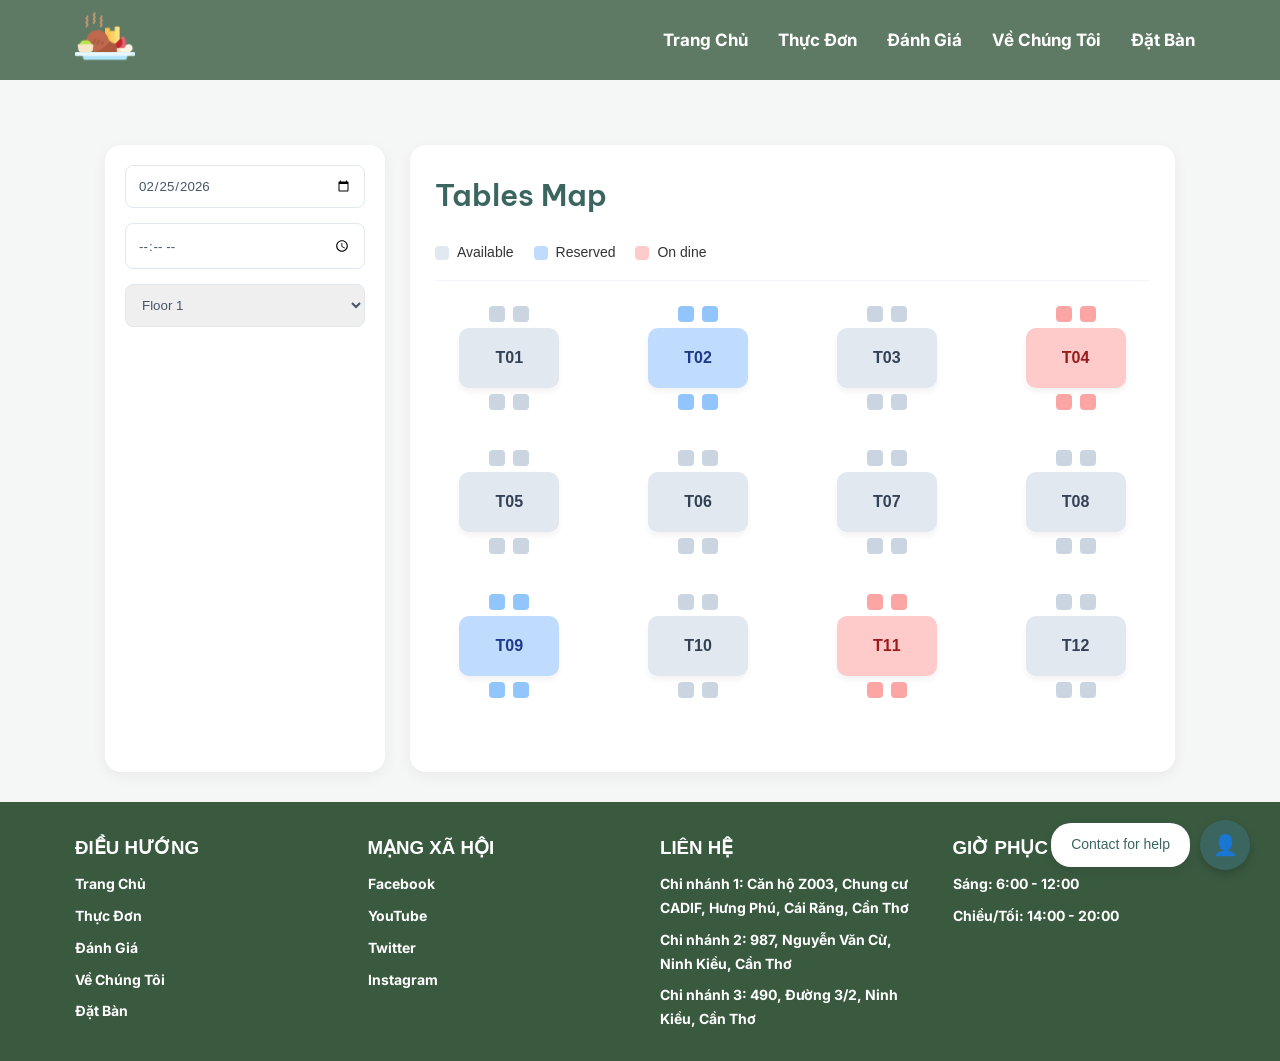
<file: datban.html>
<!DOCTYPE html>
<html lang="vi">
<head>
    <meta charset="UTF-8" />
    <meta name="viewport" content="width=device-width, initial-scale=1.0" />
    <title>Hương Việt - Đặt bàn</title>
    <link rel="shortcut icon" type="image/png" href="Images/chicken.png">
    <link rel="stylesheet" href="css/reserve.css">
    <link rel="stylesheet" href="css/general.css">
    <link rel="stylesheet" href="css/index.css">
    <link rel="preconnect" href="https://fonts.googleapis.com">
    <link rel="preconnect" href="https://fonts.gstatic.com" crossorigin>
    <link href="https://fonts.googleapis.com/css2?family=Be+Vietnam+Pro:ital,wght@0,100;0,200;0,300;0,400;0,500;0,600;0,700;0,800;0,900;1,100;1,200;1,300;1,400;1,500;1,600;1,700;1,800;1,900&family=Inter:ital,opsz,wght@0,14..32,100..900;1,14..32,100..900&display=swap" rel="stylesheet">
</head>

<body>
    <header>
        <nav class="header">
            <a href="index.html">
                <img class="top-icon" src="Images/chicken.png" alt="logo">
            </a>
                <ul class="header__right-section">
                    <li><a href="index.html">Trang Chủ</a></li>
                    <li><a href="thucdon.html">Thực Đơn</a></li>
                    <li><a href="danhgia.html">Đánh Giá</a></li>
                    <li><a href="vechungtoi.html">Về Chúng Tôi</a></li>
                    <li><a href="datban.html">Đặt Bàn</a></li>
                </ul>  
        </nav>
    </header>

    <main>
        <section class="container">
            <!-- Bên trái là nhập thông tin bàn cần đặt -->
            <section class="sidebar">
                <input type="date" value="2026-02-25">
                <input type="time">

                <select id="floorSelect">
                    <option value="1">Floor 1</option>
                    <option value="2">Floor 2</option>
                </select>

                <div class="reservation-list" id="resList"></div>
            </section>

            <!-- Bên phải là vị trí bàn -->
            <section class="map-area">
                <h2>Tables Map</h2>

                <div class="legend">
                    <span class="badge available">Available</span>
                    <span class="badge reserved">Reserved</span>
                    <span class="badge ondine">On dine</span>
                </div>

                <div class="table-grid" id="tableGrid"></div>

                <div class="help-widget">
                    <div class="help-bubble">Contact for help</div>
                    <div class="help-avatar">👤</div>
                </div>
            </section>
        </section>

        <!-- Bảng nhập thông tin khách hàng -->
        <div id="bookingModal" class="modal">
            <div class="modal-content">
                <h3>Table Reservation</h3>

                <div class="form-group">
                    <label>Customer name</label>
                    <input type="text" id="custName" required/>
                </div>

                <div class="form-group">
                    <label>Phone</label>
                    <input type="text" id="custPhone" />
                </div>

                <div class="form-group">
                    <label>Email</label>
                    <input type="text" id="custEmail" />
                </div>

                <div class="form-group">
                    <label>Table</label>
                    <input type="text" id="tableInfo" readonly />
                </div>

                <div class="payment-box">
                    <div class="qr">
                        <img src="Images/Reserve/qr.png" alt="QR thanh toán">
                    </div>

                    <div class="bank">
                        <strong>Ngân hàng:</strong> Vietcombank<br>
                        <strong>Chủ TK:</strong> Lúa nếp Restaurant<br>
                        <strong>Số TK:</strong> 123456789
                    </div>
                </div>

                <div class="modal-actions">
                    <button onclick="confirmBooking()" class="btn-primary">
                        I have paid
                    </button>
                    <button onclick="closeModal()">Cancel</button>
                </div>
            </div>
        </div>
    </main>

    <footer>
        <section class="grid-footer">
            <div class="flex-footer-column">
                <h3>ĐIỀU HƯỚNG</h3>

                <a href="index.html">Trang Chủ</a>
                <a href="thucdon.html">Thực Đơn</a>
                <a href="danhgia.html">Đánh Giá</a>
                <a href="vechungtoi.html">Về Chúng Tôi</a>
                <a href="datban.html">Đặt Bàn</a>
            </div>

            <div class="flex-footer-column">
                <h3>MẠNG XÃ HỘI</h3>

                <a href="https://www.facebook.com/" target="_blank">Facebook</a>
                <a href="https://www.youtube.com/" target="_blank">YouTube</a>
                <a href="https://www.x.com/" target="_blank">Twitter</a>
                <a href="https://www.instagram.com/" target="_blank">Instagram</a>
            </div>

            <div class="flex-footer-column">
                <h3>LIÊN HỆ</h3>

                <p>Chi nhánh 1: Căn hộ Z003, Chung cư CADIF, Hưng Phú, Cái Răng, Cần Thơ</p>
                <p>Chi nhánh 2: 987, Nguyễn Văn Cừ, Ninh Kiều, Cần Thơ</p>
                <p>Chi nhánh 3: 490, Đường 3/2, Ninh Kiều, Cần Thơ</p>
            </div>

            <div class="flex-footer-column">
                <h3>GIỜ PHỤC VỤ</h3>

                <p>Sáng: 6:00 - 12:00</p>
                <p>Chiều/Tối: 14:00 - 20:00</p>
            </div>
        </section>
    </footer>

    
    <script src="js/reserve.js"></script>
</body>
</html>
</file>
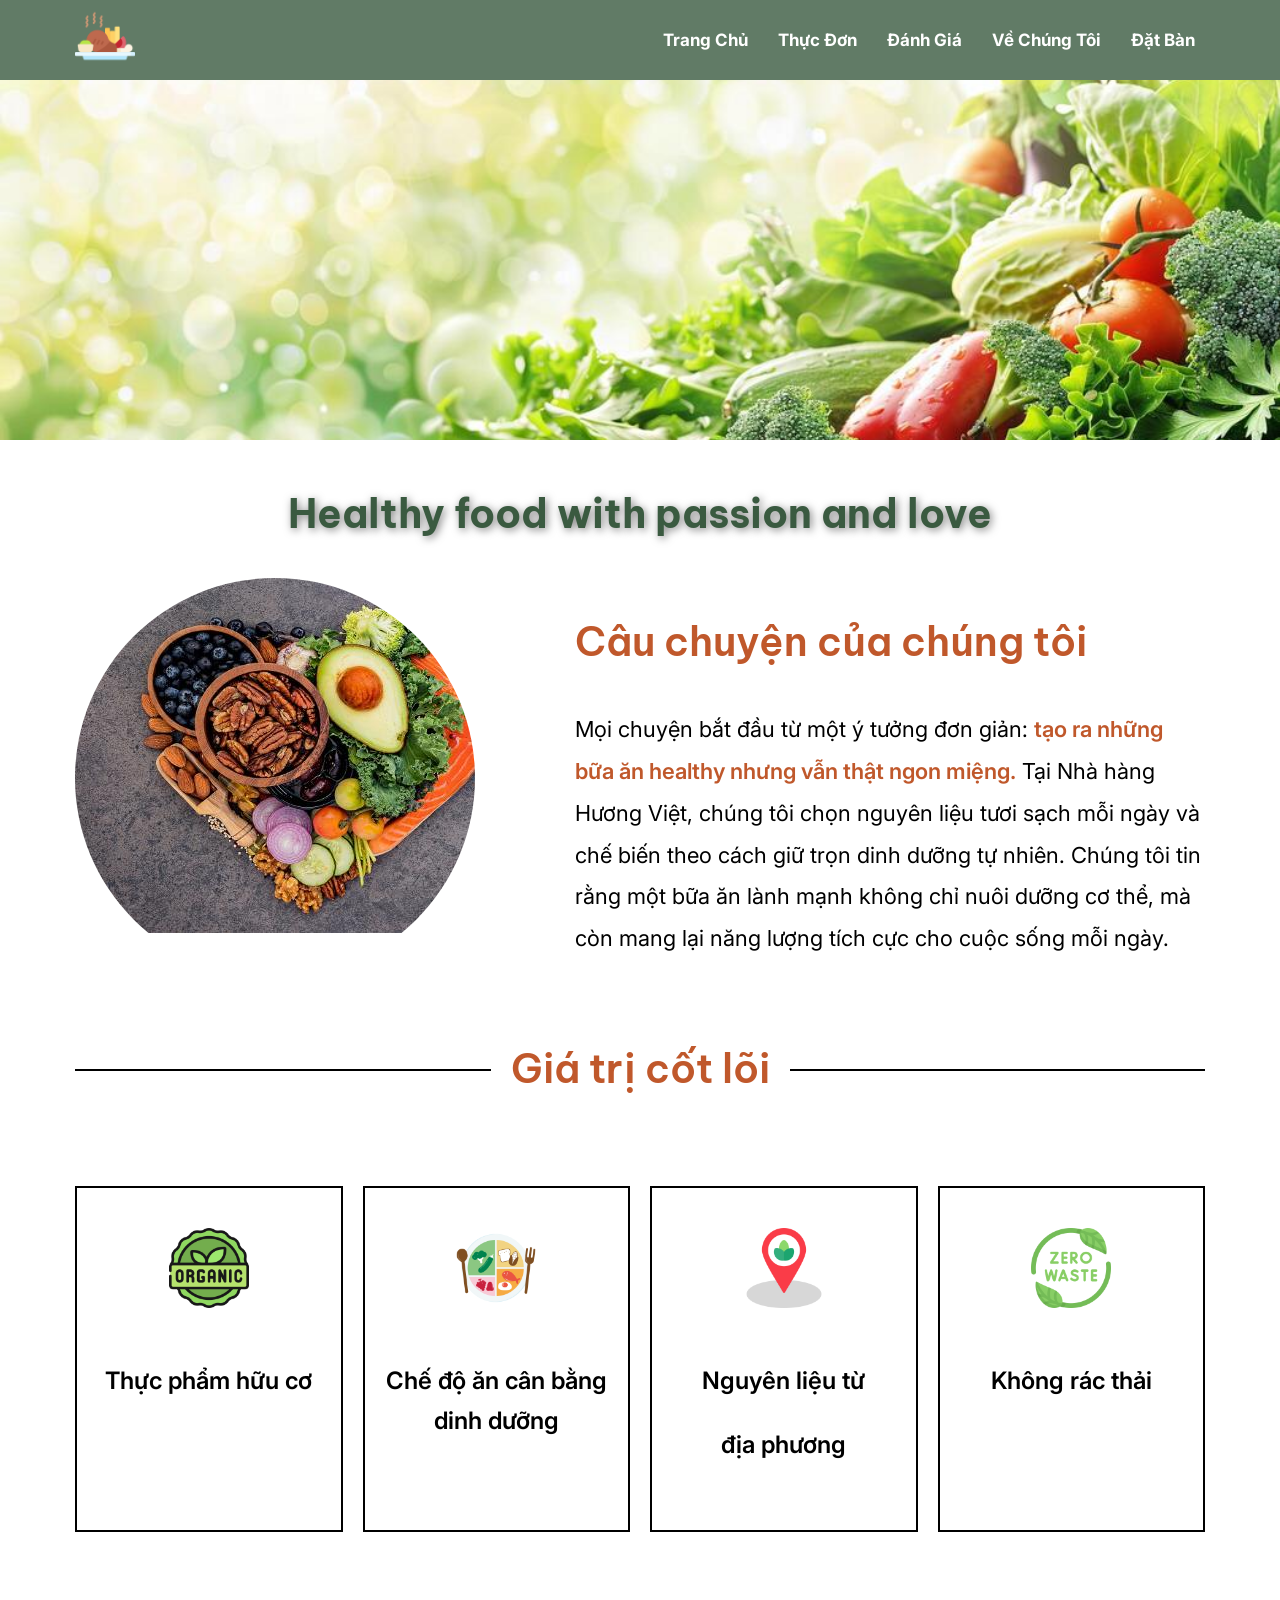
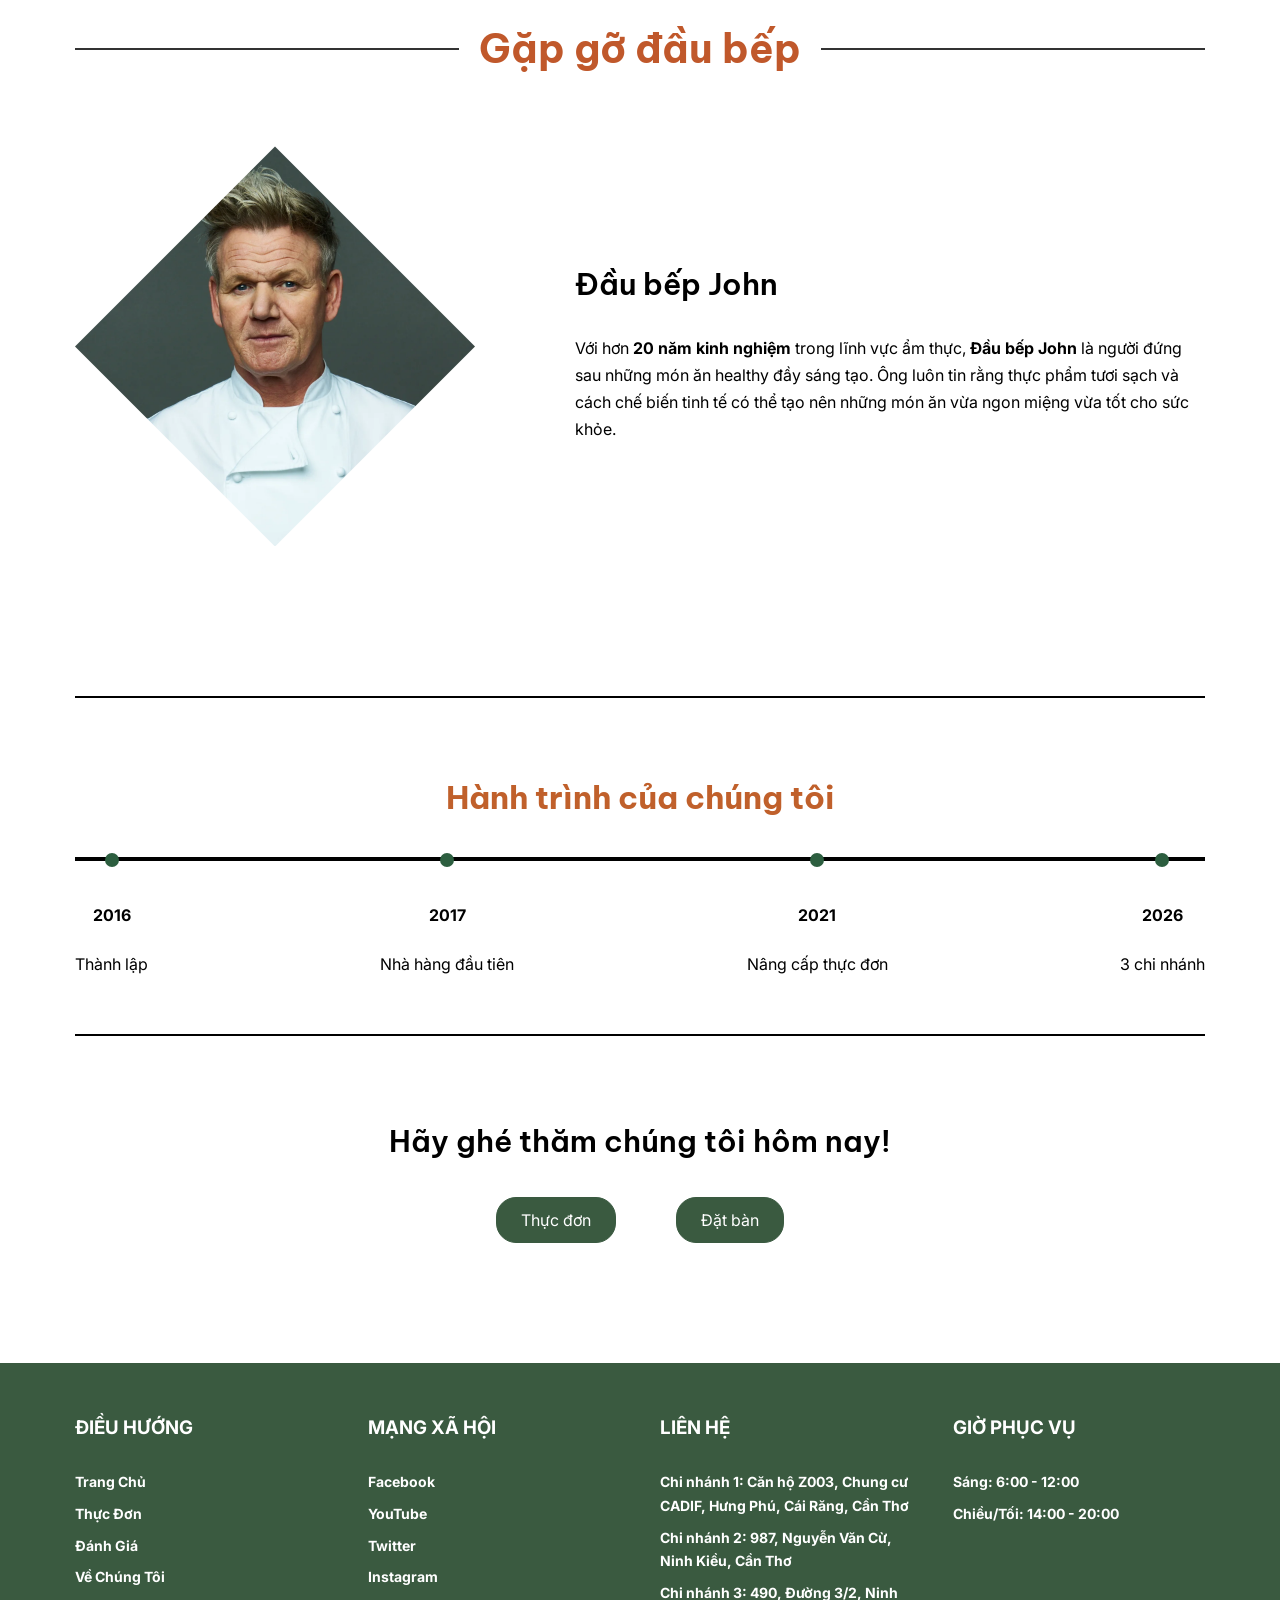
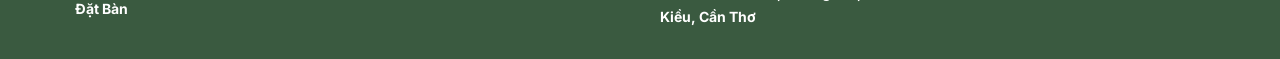
<file: vechungtoi.html>
<!DOCTYPE html>
<html lang="vi">
<head>
    <meta charset="UTF-8">
    <meta name="viewport" content="width=device-width, initial-scale=1.0">
    <title>Hương Việt - Trang chủ</title>
    <link rel="shortcut icon" type="image/png" href="Images/chicken.png">
    <link rel="stylesheet" href="css/general.css">
    <link rel="stylesheet" href="css/index.css">
    <link rel="preconnect" href="https://fonts.googleapis.com">
    <link rel="preconnect" href="https://fonts.gstatic.com" crossorigin>
    <link href="https://fonts.googleapis.com/css2?family=Be+Vietnam+Pro:ital,wght@0,100;0,200;0,300;0,400;0,500;0,600;0,700;0,800;0,900;1,100;1,200;1,300;1,400;1,500;1,600;1,700;1,800;1,900&family=Inter:ital,opsz,wght@0,14..32,100..900;1,14..32,100..900&display=swap" rel="stylesheet">
    <link rel="stylesheet" href="css/aboutus.css">
</head>
<body>
    <header>
        <nav class="header">
            <a href="index.html">
                <img class="top-icon" src="Images/chicken.png" alt="logo">
            </a>
                <ul class="header__right-section">
                    <li><a href="index.html">Trang Chủ</a></li>
                    <li><a href="thucdon.html">Thực Đơn</a></li>
                    <li><a href="danhgia.html">Đánh Giá</a></li>
                    <li><a href="vechungtoi.html">Về Chúng Tôi</a></li>
                    <li><a href="datban.html">Đặt Bàn</a></li>
                </ul>  
        </nav>
    </header>

    <main>
        <!-- HERO BANNER -->
        <section class="hero">
        <img src="Images/AboutUs/banner.jpg" alt="Healthy Food">
        </section>

        <div class="hero-text">
            <h1>Healthy food with passion and love</h1>
        </div>

        <section class="AbR-introduction-1">
            <!-- HÌNH BÊN TRÁI -->
            <div class="AbR-introduction__right-1">
                <img src="Images/AboutUs/ourstory.webp" alt="Healthy food">
            </div>

            <!-- TEXT BÊN PHẢI -->
            <div class="AbR-introduction__left-1">
                <h1 class="highlight">Câu chuyện của chúng tôi </h1>

                <p>
                    Mọi chuyện bắt đầu từ một ý tưởng đơn giản:
                    <span class="highlight">tạo ra những bữa ăn healthy nhưng vẫn thật ngon miệng.</span>
                    Tại Nhà hàng Hương Việt, chúng tôi chọn nguyên liệu tươi sạch mỗi ngày và chế biến theo cách giữ trọn dinh dưỡng tự nhiên.
                    Chúng tôi tin rằng một bữa ăn lành mạnh không chỉ nuôi dưỡng cơ thể, mà còn mang lại năng lượng tích cực cho cuộc sống mỗi ngày.
                </p>
            </div>

        </section>
        <section class="values">

            <div class="values-header">
                <h1 class="highlight">Giá trị cốt lõi</h1>
            </div>

            <div class="values-container">

                <div class="value-box">
                    <img src="Images/AboutUs/organic.png" alt="Organic">
                    <p>Thực phẩm hữu cơ</p>
                </div>

                <div class="value-box">
                    <img src="Images/AboutUs/balanced-diet.png" alt="Balanced diet">
                    <p>Chế độ ăn cân bằng dinh dưỡng</p>
                </div>

                <div class="value-box">
                    <img src="Images/AboutUs/locally-sourced.png" alt="Locally Sourced">
                    <p>Nguyên liệu từ
                        <p>địa phương</p>
                </div>

                <div class="value-box">
                    <img src="Images/AboutUs/zero-waste.png" alt="Zero Waste">
                    <p>Không rác thải</p>
                </div>

            </div>
        </section>
            <section class="chef-section">

            <!-- Tiêu đề giống giá trị cốt lõi -->
            <div class="section-title">
                <span></span>
                <h1>Gặp gỡ đầu bếp</h1>
                <span></span>
            </div>

            <!-- Nội dung -->
            <div class="reservation-introduction">

                <!-- Hình chef -->
                <div class="reservation-introduction__left">
                    <img src="Images/AboutUs/Gordon-Ramsay.webp" alt="Chef John">
                </div>

                <!-- Thông tin -->
                <div class="reservation-introduction__right">

                    <h2>Đầu bếp John</h2>

                    <p>
                        Với hơn <b>20 năm kinh nghiệm</b> trong lĩnh vực ẩm thực,
                        <b>Đầu bếp John</b> là người đứng sau những món ăn healthy đầy sáng tạo.
                        Ông luôn tin rằng thực phẩm tươi sạch và cách chế biến tinh tế
                        có thể tạo nên những món ăn vừa ngon miệng vừa tốt cho sức khỏe.
                    </p>

                </div>

            </div>

        <section class="timeline">
            <h1 class="timeline__title">Hành trình của chúng tôi</h1>

            <div class="timeline__line">

                <div class="timeline__item">
                    <div class="dot"></div>
                    <h4>2016</h4>
                    <p>Thành lập</p>
                </div>

                <div class="timeline__item">
                    <div class="dot"></div>
                    <h4>2017</h4>
                    <p>Nhà hàng đầu tiên</p>
                </div>

                <div class="timeline__item">
                    <div class="dot"></div>
                    <h4>2021</h4>
                    <p>Nâng cấp thực đơn</p>
                </div>

                <div class="timeline__item">
                    <div class="dot"></div>
                    <h4>2026</h4>
                    <p>3 chi nhánh</p>
                </div>

            </div>

        </section>

        <section class="visit-section">
            <h2 class="visit-section__title">Hãy ghé thăm chúng tôi hôm nay!</h2>

            <div class="visit-section__buttons">
                <button class="introduction__buttons" onclick="goToMenu()">Thực đơn</button>
                <button class="introduction__buttons" onclick="goToReservation()">Đặt bàn</button>

            </div>

        </section>

    </main>
    
    <footer>
        <section class="grid-footer">
            <div class="flex-footer-column">
                <h3>ĐIỀU HƯỚNG</h3>

                <a href="index.html">Trang Chủ</a>
                <a href="thucdon.html">Thực Đơn</a>
                <a href="danhgia.html">Đánh Giá</a>
                <a href="vechungtoi.html">Về Chúng Tôi</a>
                <a href="datban.html">Đặt Bàn</a>
            </div>

            <div class="flex-footer-column">
                <h3>MẠNG XÃ HỘI</h3>

                <a href="https://www.facebook.com/" target="_blank">Facebook</a>
                <a href="https://www.youtube.com/" target="_blank">YouTube</a>
                <a href="https://www.x.com/" target="_blank">Twitter</a>
                <a href="https://www.instagram.com/" target="_blank">Instagram</a>
            </div>

            <div class="flex-footer-column">
                <h3>LIÊN HỆ</h3>

                <p>Chi nhánh 1: Căn hộ Z003, Chung cư CADIF, Hưng Phú, Cái Răng, Cần Thơ</p>
                <p>Chi nhánh 2: 987, Nguyễn Văn Cừ, Ninh Kiều, Cần Thơ</p>
                <p>Chi nhánh 3: 490, Đường 3/2, Ninh Kiều, Cần Thơ</p>
            </div>

            <div class="flex-footer-column">
                <h3>GIỜ PHỤC VỤ</h3>

                <p>Sáng: 6:00 - 12:00</p>
                <p>Chiều/Tối: 14:00 - 20:00</p>
            </div>
        </section>
    </footer>

    <script>
        function goToMenu() {
            window.location.href = "thucdon.html";
        }

        function goToReservation() {
            window.location.href = "datban.html";
        }
    </script>
</body>

</html>
</file>
<file: css/reserve.css>
* {
  box-sizing: border-box;
  font-family: 'Segoe UI', Tahoma, Geneva, Verdana, sans-serif;
  margin: 0;
  padding: 0;
}

body {
  background-color: #f4f7f6; 
  color: #333;
}

/* Khai báo biến màu dùng lại nhiều lần */
:root {
  --primary-color: #3b6660; 
  --primary-hover: #2d524d;
  --bg-white: #ffffff;
  --shadow: 0 4px 15px rgba(0, 0, 0, 0.05);
  
  --status-available: #e2e8f0; 
  --status-available-text: #334155;
  --status-reserved: #bfdbfe; 
  --status-reserved-text: #1e3a8a;
  --status-ondine: #fecaca; 
  --status-ondine-text: #991b1b;
}



.container {
  display: flex; /*Cho sidebar và map*/
  gap: 25px;
  padding: 30px;
  max-width: 1400px;
  margin: 0 auto;
}

/*Khung nhập thông tin bên trái*/
.sidebar {
  width: 280px;
  padding: 20px;
  border-radius: 16px;
  background: var(--bg-white);
  box-shadow: var(--shadow);
}

.sidebar input,
.sidebar select {
  width: 100%;
  padding: 12px;
  margin-bottom: 15px;
  border-radius: 8px;
  border: 1px solid #e2e8f0;
  outline: none;
  color: #475569;
  transition: border-color 0.2s;
}

.sidebar input:focus, .sidebar select:focus {
  border-color: var(--primary-color);
}


/*Danh sách đặt bàn*/
.reservation-list {
  height: 400px;
  overflow-y: auto;
  padding-right: 5px;
  margin-top: 10px;
}

.reservation-list::-webkit-scrollbar {
  width: 6px;
}
.reservation-list::-webkit-scrollbar-thumb {
  background: #cbd5e1;
  border-radius: 10px;
}

.res-item {
  padding: 12px 15px;
  margin-bottom: 10px;
  border-radius: 10px;
  background: #f8fafc;
  border-left: 4px solid var(--primary-color);
  color: #333;
  font-size: 14px;
  transition: 0.2s ease;
  box-shadow: 0 2px 4px rgba(0,0,0,0.02);
}

.res-item:hover {
  transform: translateX(5px);
  background: #f1f5f9;
}

.res-item strong {
  display: block;
  color: var(--primary-color);
  margin-bottom: 4px;
}


/*Khu vực hiển thị bàn*/
.map-area {
  flex: 1;
  padding: 25px;
  border-radius: 16px;
  background: var(--bg-white);
  box-shadow: var(--shadow);
}

.map-area h2 {
  color: var(--primary-color);
  margin-bottom: 20px;
}

.legend {
  display: flex;
  gap: 20px;
  margin-bottom: 25px;
  padding-bottom: 15px;
  border-bottom: 1px solid #f1f5f9;
}

.badge {
  font-size: 14px;
  display: flex;
  align-items: center;
  gap: 8px;
  font-weight: 500;
}

.badge::before {
  content: "";
  display: block;
  width: 14px;
  height: 14px;
  border-radius: 4px;
}

/* Màu từng trạng thái */
.badge.available::before { background: var(--status-available); }
.badge.reserved::before { background: var(--status-reserved); }
.badge.ondine::before { background: var(--status-ondine); }


/*Bàn ghế*/
.table-grid {
  display: grid;
  grid-template-columns: repeat(auto-fill, minmax(130px, 1fr));
  gap: 40px;
  margin-top: 20px;
  justify-items: center;
}

.table-wrap {
  display: flex;
  flex-direction: column;
  align-items: center;
  gap: 6px;
  cursor: pointer;
}

.middle {
  display: flex;
  align-items: center;
  gap: 8px;
}

.chair {
  width: 16px;
  height: 16px;
  background: #cbd5e1;
  border-radius: 4px;
  transition: 0.3s;
}

.table-box {
  width: 100px;
  height: 60px;
  border-radius: 10px;
  display: flex;
  flex-direction: column;
  justify-content: center;
  align-items: center;
  font-weight: 600;
  transition: all 0.3s ease;
  box-shadow: 0 4px 6px rgba(0,0,0,0.05);
}

.table-wrap:hover .table-box {
  transform: translateY(-4px);
  box-shadow: 0 8px 15px rgba(0,0,0,0.1);
}


.table-wrap.available .table-box {
  background: var(--status-available);
  color: var(--status-available-text);
}
.table-wrap.reserved .table-box {
  background: var(--status-reserved);
  color: var(--status-reserved-text);
}
.table-wrap.reserved .chair { background: #93c5fd; }

.table-wrap.ondine .table-box {
  background: var(--status-ondine);
  color: var(--status-ondine-text);
}
.table-wrap.ondine .chair { background: #fca5a5; }


/*Khung hiển thị khi bấm chọn bàn*/
.modal {
  position: fixed;
  inset: 0;
  background: rgba(0,0,0,0.5);
  backdrop-filter: blur(4px);
  display: none;
  justify-content: center;
  align-items: center;
  z-index: 1000;
  opacity: 0;
  transition: opacity 0.3s ease;
}

.modal.show {
  display: flex;
  opacity: 1;
}

.modal-content {
  width: 400px;
  padding: 30px;
  border-radius: 16px;
  background: white;
  box-shadow: 0 10px 25px rgba(0,0,0,0.2);
  transform: translateY(20px);
  transition: transform 0.3s ease;
}

.modal.show .modal-content {
  transform: translateY(0);
}

.modal-content h3 {
  color: var(--primary-color);
  margin-bottom: 20px;
  text-align: center;
}

.form-group {
  margin-bottom: 15px;
}

.form-group label {
  display: block;
  font-size: 13px;
  color: #64748b;
  margin-bottom: 5px;
}

.form-group input {
  width: 100%;
  padding: 10px 12px;
  border-radius: 8px;
  border: 1px solid #cbd5e1;
  outline: none;
  transition: 0.2s;
}

.form-group input:focus {
  border-color: var(--primary-color);
}

.payment-box {
  display: flex;
  gap: 20px;
  margin: 20px 0;
  padding: 15px;
  background: #f8fafc;
  border-radius: 12px;
  border: 1px dashed #cbd5e1;
}

.qr {
  width: 90px;
  height: 90px;
  background: white;
  display: flex;
  justify-content: center;
  align-items: center;
  border-radius: 8px;
  box-shadow: 0 2px 5px rgba(0,0,0,0.05);
  font-size: 12px;
  color: #94a3b8;
  border: 1px solid #e2e8f0;
}

.qr img {
  width: 100%;
  height: 100%;
  object-fit: contain;
}

.bank {
  font-size: 13px;
  line-height: 1.6;
  color: #475569;
}

.bank strong {
  color: #1e293b;
}

.modal-actions {
  display: flex;
  gap: 10px;
  margin-top: 20px;
}

.btn-primary {
  flex: 1;
  background: var(--primary-color);
  color: white;
  border: none;
  padding: 12px;
  border-radius: 8px;
  cursor: pointer;
  font-weight: 600;
  transition: 0.2s;
}

.btn-primary:hover {
  background: var(--primary-hover);
}

.btn-cancel {
  flex: 1;
  background: #e2e8f0;
  color: #475569;
  border: none;
  padding: 12px;
  border-radius: 8px;
  cursor: pointer;
  font-weight: 600;
  transition: 0.2s;
}

.btn-cancel:hover {
  background: #cbd5e1;
}


/*Trợ giúp*/
.help-widget {
  position: fixed;
  right: 30px;
  bottom: 30px;
  display: flex;
  align-items: center;
  gap: 10px;
  cursor: pointer;
}

.help-bubble {
  padding: 10px 20px;
  border-radius: 20px;
  background: white;
  color: var(--primary-color);
  font-size: 14px;
  font-weight: 500;
  box-shadow: 0 4px 10px rgba(0,0,0,0.1);
}

.help-avatar {
  width: 50px;
  height: 50px;
  border-radius: 50%;
  background: var(--primary-color);
  color: white;
  display: flex;
  justify-content: center;
  align-items: center;
  box-shadow: 0 4px 10px rgba(0,0,0,0.2);
  font-size: 20px;
}

.error {
  color: red;
  font-size: 12px;
  display: block;
  margin-top: 4px;
}

.input-error {
  border: 1px solid red;
}

/*Phần này em dùng AI để chuyển sang điện thoại ạ, em có comment bên dưới những gì em hiểu được từ code này ạ*/
@media (max-width: 768px) {

  body {
    padding-top: 80px;
  }

  /* chuyển từ flex-direction: row sang column để hiển thị tốt hơn trên điện thoại do điện thoại không hiển thị
  nội dung ngang như trên laptop và tablet, nếu như không điều chỉnh flex-direction thì bên phải sẽ chỉ hiển
  thị một cột bàn dọc từ trên xuống dưới, rất khó nhìn */
  .container {
    flex-direction: column;
    padding: 20px;
    gap: 20px;
  }

  /* thanh bên trái */
  .sidebar {
    width: 100%;
    padding: 15px;
  }

  /* khu vực hiển thị bàn */
  .map-area {
    padding: 15px;
  }

  .map-area h2 {
    font-size: 18px;
    text-align: center;
  }

  .legend {
    flex-wrap: wrap;
    justify-content: center;
    gap: 10px;
  }

  /* TABLE */
  .table-grid {
    grid-template-columns: repeat(auto-fit, minmax(100px, 1fr));
    gap: 20px;
  }

  .table-box {
    width: 80px;
    height: 50px;
    font-size: 12px;
  }

  .chair {
    width: 12px;
    height: 12px;
  }

  /* MODAL */
  .modal-content {
    width: 90%;
    padding: 20px;
  }

  /* thanh toán */
  .payment-box {
    flex-direction: column;
    align-items: center;
    gap: 15px;
  }

  .qr {
    width: 80px;
    height: 80px;
  }

  /* BUTTONS */
  .modal-actions {
    flex-direction: column;
  }

  .help-widget {
    right: 15px;
    bottom: 15px;
  }

  .help-bubble {
    display: none; /* giữ lại chỉ một mình icon */
  }
}
</file>
<file: css/general.css>
/* phần setting cài cho tất cả các trang */
body {
    padding: 115px 0px 0px 0px;
    font-family: "Inter", sans-serif;
    font-size: 16px;
    line-height: 1.7;
    margin: 0;
}

h1 {
    font-family: "Be Vietnam Pro", sans-serif;
    font-weight: 700;
    font-size: 40px;
}

h2 {
    font-family: "Be Vietnam Pro", sans-serif;
    font-weight: 600;
    font-size: 30px;
}
</file>
<file: css/index.css>
main {
    padding: 0px 75px;
}

/* ==================== header & footer ==================== */
.top-icon {
    height: 60px;
    width: auto;
}

.header {
    display: flex;
    justify-content: space-between;
    align-items: center;
    height: 80px;
    top: 0;
    left: 0;
    right: 0;
    position: fixed;
    z-index: 1000;

    background-color: rgba(58, 90, 64, 0.8);
    color: white;

    padding: 0px 75px;
}


.header__right-section {
    display: flex;
    padding: 10px;
    gap: 30px;
    justify-content: space-between;
    list-style-type: none;
}

.header__right-section a, 
.header__right-section a:visited {
    font-family: "Inter", sans-serif;
    font-size: 17px;
    font-weight: bold;

    text-decoration: none;
    color: inherit;
}

/* footer grid + flex */
.grid-footer {
    display: grid;
    grid-template-columns: repeat(4, 1fr);
    font-family: "Inter", sans-serif;
    font-size: 16px;
    font-weight: bold;

    background-color: #3A5A40;
    color: #ffffff;

    padding: 30px 75px;
    gap: 40px;
}

.flex-footer-column {
    display:flex;
    flex-direction: column;
    gap: 8px;
}

.flex-footer-column a, 
.flex-footer-column a:visited,
.flex-footer-column p {
    font-family: "Inter", sans-serif;
    font-size: 14px;
    font-weight: bold;

    text-decoration: none;
    color: inherit;
    margin: 0;
}

/* ==================== phần nội dung trang ==================== */
.menu-introduction {
    display: flex;
    align-items: center;
    gap: 100px;

    margin-bottom: 150px;
}

.menu-introduction__left {
    flex: 1;
}

.menu-introduction__right {
    aspect-ratio: 1/1;
    max-width: 400px;
    border-radius: 50%;

    overflow: hidden;

    flex: 1;
}

.menu-introduction__right img {
    width: 100%;
    height: 100%;
    object-fit: cover;
}

/* ============================== Reservation ============================== */

.reservation-introduction {
    display: flex;
    align-items: center;
    gap: 100px;
    margin-bottom: 150px;
}

.reservation-introduction__right {
    flex: 1;
}


/* Dạ clip-path là em dùng sự trợ giúp của Google ạ. Lúc đầu em tính tự tạo hình thoi bằng cách tạo hình vuông
xong rồi em rotate 45 độ, nhưng mà làm vậy thì hình ảnh bên trong cũng rotate theo, sau khi thử đặt một vài 
container bên ngoài hình ảnh nhưng vẫn không được thì em mới sử dụng clip-path ạ. Clip là cắt những vùng bên ngoài,
path là lối đi. Về cơ bản thì khi nhập polygon sẽ cần các điểm tọa độ, thay vì em nhập từng pixel thì em sẽ chia
container ra thành phần trăm, sau đó em nhập các điểm x, y trong container đó. Trong polygon có 8 chỉ số phần trăm,
tượng trưng cho 4 điểm tọa độ (x,y). Có thể hoán đổi vị trí của các cặp tọa độ với nhau trong polygon, miễn sao vẫn giữ
nguyên địa điểm của nó để clip phần dư và giữ lại hình thoi là được ạ.*/
.reservation-introduction__left {
    aspect-ratio: 1/1;
    max-width: 400px;
    clip-path: polygon(50% 0%, 100% 50%, 50% 100%, 0% 50%);

    overflow: hidden;

    flex: 1;
}

.reservation-introduction__left img {
    width: 100%;
    height: 100%;
    object-fit: cover;
}

/* ============================== About us & Reviews ============================== */

.AbR-introduction {
    display: flex;
    align-items: center;
    gap: 100px;

    margin-bottom: 150px;
}

.AbR-introduction__left {
    flex: 1;
}

.AbR-introduction__right {
    aspect-ratio: 1/1;
    width: 400px;
    border-radius: 50%;

    overflow: hidden;
}

.AbR-introduction__right img {
    width: 100%;
    height: 100%;
    object-fit: cover;
}

.introduction__buttons {
    font-family: "Inter", sans-serif;
    font-size: 16px;
    
    padding: 12px 24px;

    border-radius: 20px;
    border-style: solid;
    border-width: 1px;
    border-color: #3A5A40;
    background-color: #3A5A40;
    color: white;

    cursor: pointer;
    transition: background-color 0.4s, color 0.4s;

}

.introduction__buttons:hover {
    padding: 12px 24px;

    background-color: white;
    color: #3A5A40;
    border-style: solid;
    border-width: 1px;
    border-color: #3A5A40;

}

/* ==================== highlight chữ ==================== */
.highlight {
    color: #C0582B;
    font-weight: 600;
}


/* ==================== responsive web trên điện thoại ==================== */
/*Phần này em nhờ AI để giúp em biết được nên dùng câu lệnh nào để nội dung chỉ hiển thị trên điện thoại ạ
(là @media với max-width)*/
@media (max-width: 768px) {

    body {
        padding-top: 80px;
    }

    main {
        padding: 0px 20px;
    }

    .header {
        padding: 0px 20px;
    }

    .header__right-section {
        gap: 8px;
    }
    
    .header__right-section a {
        font-size: 14px;
    }

    /*vì điện thoại không có hiển thị màn hình ngang như laptop và tablet, nên em chuyển flex-direction từ row 
    sang column ạ*/
    .menu-introduction,
    .reservation-introduction,
    .AbR-introduction {
        flex-direction: column;
        gap: 30px;
        margin-bottom: 80px;
        text-align: center;
    }

    .menu-introduction__right,
    .reservation-introduction__left,
    .AbR-introduction__right {
        max-width: 250px;
        margin: 0 auto;
    }

    /* Nếu như chia ra làm 4 column như trên laptop thì sẽ bị mất chữ ở cột cuối cùng, nên em chỉ để duy nhất
    một cột ạ*/
    .grid-footer {
        grid-template-columns: 1fr;
        padding: 20px;
        gap: 20px;
        text-align: center;
    }

    img {
        max-width: 100%;
        height: auto;
    }
}
</file>
<file: css/aboutus.css>
/*Hình ảnh đầu trang*/
    .hero{
        margin: -35px -75px 0px -75px;
        position: relative;
        width: auto;
        height: 360px;
        overflow: hidden;
    }

    .hero img{
        width: 100%;
        height: 100%;
        object-fit: cover;
    }

    .hero-text{
        margin-top:40px;
        text-align: center;
        left: 80px;
        color: #3A5A40;
        font-size: 40px;
        font-weight: 700;
        text-shadow: 2px 2px 8px rgba(0,0,0,0.5);
    }

    /*Phần giới thiệu*/
    .AbR-introduction-1 {
        display: flex;
        align-items: center;
        gap: 100px;

        margin-bottom: 20px;
    }

    .AbR-introduction__left-1 {
        flex: 1;
    }
    .AbR-introduction__left-1 p{
        font-size:22px;
        line-height:1.9;
    }
    .AbR-introduction__right-1 {
        aspect-ratio: 1/1;
        max-width: 400px;
        border-radius: 50%;

        overflow: hidden;

        flex: 1;
    }

    .values{
        margin-top:10px;
        margin-bottom:50px;
    }
    /* tiêu đề */
    .values-title{
        text-align:center;
        font-size:28px;
        margin-bottom:40px;
        position:relative;
    }

    /* gạch ngang */
    .values-title::after{
        content:"";
        width:100%;
        height:2px;
        background:#333;
        position:absolute;
        left:0;
        bottom:-10px;
    }

    /* grid 4 ô */
    .values-container{
        display:grid;
        grid-template-columns: repeat(4,1fr);
        gap:20px;
    }

    /* khung mỗi ô */
    .value-box{
        border:2px solid black;
        padding:40px 20px;
        text-align:center;
    }

    /* icon */
    .value-box img{
        width:80px;
        margin-bottom:20px;
    }
    /* chữ */
    .value-box p{
        font-size:24px;
        font-weight:600;
    }
    .values-header{
        position: relative;
        text-align: center;
        margin-bottom: 50px;
    }

    .values-header::before{
        content:"";
        position:absolute;
        top:50%;
        left:0;
        width:100%;
        height:2px;
        background:black;
    }

    .values-header h1{
        display:inline-block;
        background:white;
        padding:0 20px;
        position:relative;
    }
    .line-bottom{
        width:100%;
        height:2px;
        background:#333;
        margin:30px 0;
    }

    .section-title{
        display:flex;
        align-items:center;
        gap:20px;
        margin:40px 0 30px 0;
    }

    .section-title span{
        flex:1;
        height:2px;
        background:#333;
    }

    .section-title h1{
        color:#C0582B;
        white-space:nowrap;
    }

    /*Mốc thời gian*/
    .timeline{
        margin:80px 0;
        border-top:2px solid black;   /* đường trên */
        border-bottom:2px solid black; /* đường dưới */
        padding:40px 0;
    }
    .timeline__title{
        font-size:32px;
        text-align:center;
        color:#c0602b; /* màu giống Gặp gỡ đầu bếp */
        font-weight:bold;
    }
    .timeline__line{
        position:relative;
        display:flex;
        justify-content:space-between;
        align-items:center;
        border-top:4px solid black;
        padding-top:20px;
    }

    .timeline__item{
        text-align:center;
        position:relative;
    }

    .year{
        margin-bottom:10px;
        font-weight:bold;
    }

    .dot{
        width:14px;
        height:14px;
        background:#2c5e3f;
        border-radius:50%;
        position:absolute;
        top:-28px;
        left:50%;
        transform:translateX(-50%);
    }

    .timeline__item p{
        margin-top:20px;
    }

    /* Phần "hãy ghé thăm chúng tôi"*/
    .visit-line{
        border: none;
        height: 2px;
        background: black;
        margin: 20px 0 40px 0;
    }

    .visit-section__title{
        text-align: center;
        margin-bottom: 30px;
    }

    .visit-section__buttons{
        display:flex;
        justify-content:center;
        gap:60px;
        margin-top:25px;
        margin-bottom:120px;
    }
</file>
